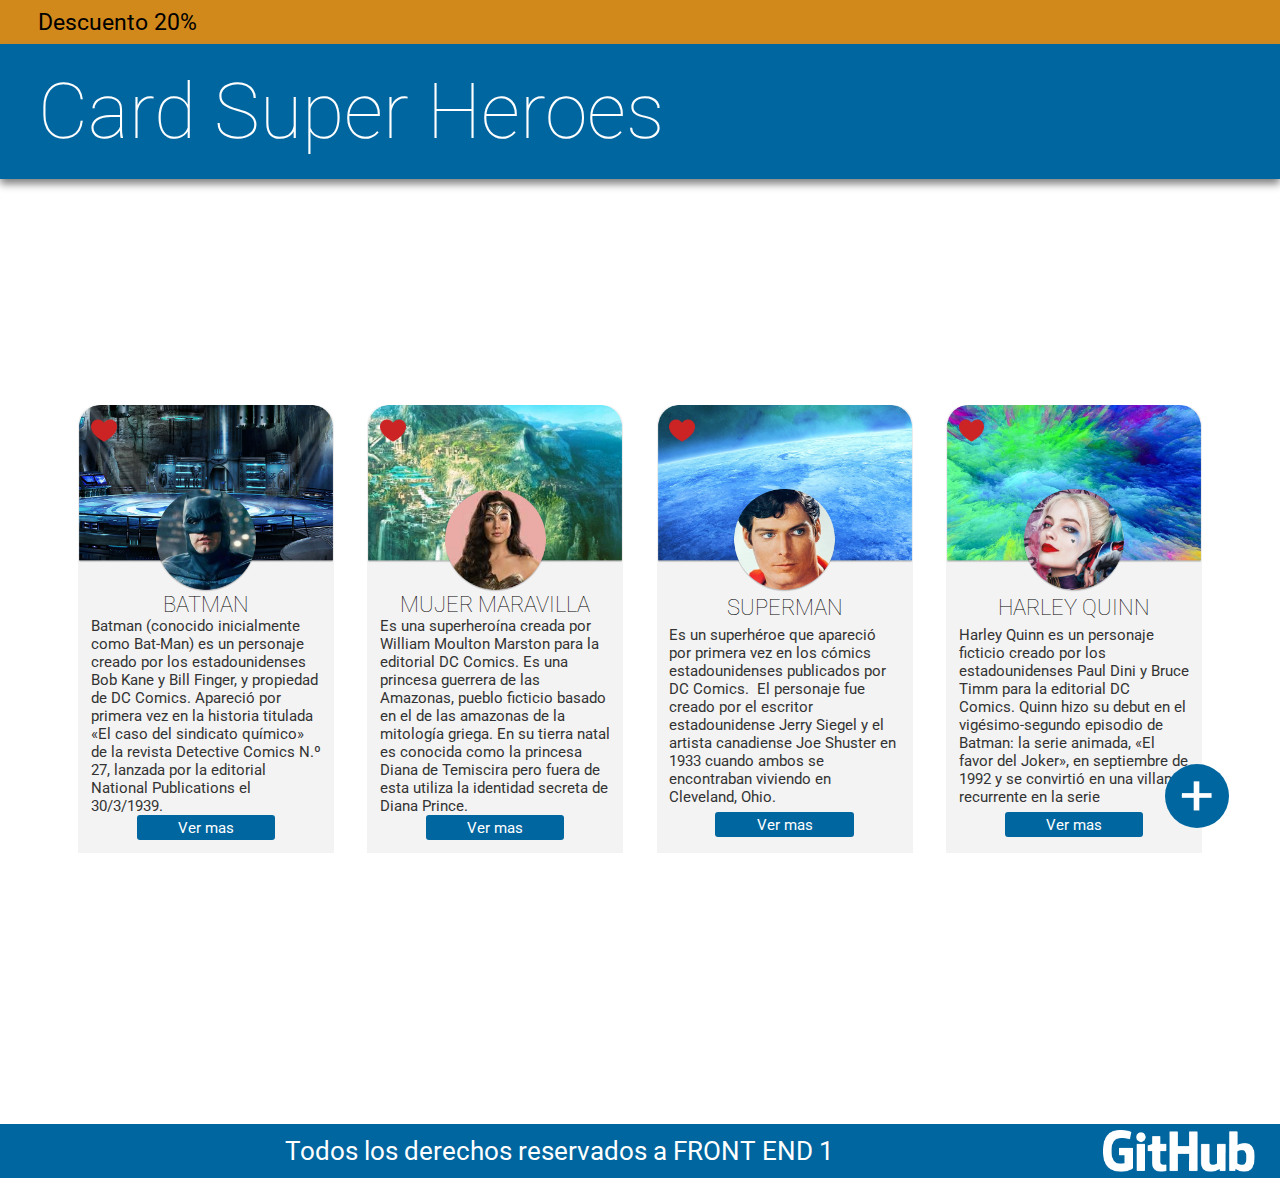
<file: index.html>
<!DOCTYPE html>
<html lang="en">
  <head>
    <meta charset="UTF-8" />
    <meta http-equiv="X-UA-Compatible" content="IE=edge" />
    <meta name="viewport" content="width=device-width, initial-scale=1.0" />
    <link rel="stylesheet" href="styles/styles.css" />
    <title>Card Super Heroes</title>
  </head>
  <body>
    <header>Descuento 20%</header>
    <h1 class="h1-principal">Card Super Heroes</h1>
    <nav><a href="formulario.html"><img class="Añadir" src="img/+.png" alt="Añadir carta" /></a></nav>
    <section class="padre-cartas">
      <div class="cartas" id="Batman">
        <img class="corazon" src="img/Corazon.png" alt="Like" /><img
          class="img-superheroe"
          src="img/Batman.png"
          alt="Batman"
        />
        <div class="padre-texto">
          <h2>BATMAN</h2>
          <p>
            Batman (conocido inicialmente como Bat-Man) es un personaje creado
            por los estadounidenses Bob Kane y Bill Finger, y propiedad de DC
            Comics. Apareció por primera vez en la historia titulada «El caso
            del sindicato químico» de la revista Detective Comics N.º 27,
            lanzada por la editorial National Publications el 30/3/1939.
          </p>
          <nav class="ver-mas">Ver mas</nav>
        </div>
      </div>
      <div class="cartas" id="Muj-Marav">
        <img class="corazon" src="img/Corazon.png" alt="Like" /><img
          class="img-superheroe"
          src="img/MujMara.png"
          alt="Mujer Maravilla"
        />
        <div class="padre-texto">
          <h2>MUJER MARAVILLA</h2>
          <p>
            Es una superheroína creada por William Moulton Marston para la
            editorial DC Comics. Es una princesa guerrera de las Amazonas,
            pueblo ficticio basado en el de las amazonas de la mitología griega.
            En su tierra natal es conocida como la princesa Diana de Temiscira
            pero fuera de esta utiliza la identidad secreta de Diana Prince.
          </p>
          <nav class="ver-mas">Ver mas</nav>
        </div>
      </div>
      <div class="cartas acto2" id="Superman">
        <img class="corazon" src="img/Corazon.png" alt="Like" /><img
          class="img-superheroe"
          src="img/Superman.png"
          alt="Superman"
        />
        <div class="padre-texto">
          <h2>SUPERMAN</h2>
          <p>
            Es un superhéroe que apareció por primera vez en los cómics
            estadounidenses publicados por DC Comics. ​ El personaje fue creado
            por el escritor estadounidense Jerry Siegel y el artista canadiense
            Joe Shuster en 1933 cuando ambos se encontraban viviendo en
            Cleveland, Ohio.
          </p>
          <nav class="ver-mas">Ver mas</nav>
        </div>
      </div>

      <div class="cartas puffSuper" id="Superman">
        <img class="corazon" src="img/Corazon.png" alt="Like" /><img
          class="img-superheroe"
          src="img/Superman2.png"
          alt="Superman"
        />
        <div class="padre-texto">
          <h2>SUPERMAN</h2>
          <p>
            Es un superhéroe que apareció por primera vez en los cómics
            estadounidenses publicados por DC Comics. ​ El personaje fue creado
            por el escritor estadounidense Jerry Siegel y el artista canadiense
            Joe Shuster en 1933 cuando ambos se encontraban viviendo en
            Cleveland, Ohio.
          </p>
          <nav class="ver-mas">Ver mas</nav>
        </div>
      </div>
      <div class="cartas puffSuper" id="Harley">
        <img class="corazon" src="img/Corazon.png" alt="Like" /><img
          class="img-superheroe"
          src="img/Harley.png"
          alt="Harley Quinn"
        />
        <div class="padre-texto">
          <h2>HARLEY QUINN</h2>
          <p>
            Harley Quinn es un personaje ficticio creado por los estadounidenses
            Paul Dini y Bruce Timm para la editorial DC Comics. Quinn hizo su
            debut en el vigésimo-segundo episodio de Batman: la serie animada,
            «El favor del Joker», en septiembre de 1992 y se convirtió en una
            villana recurrente en la serie
          </p>
          <nav class="ver-mas">Ver mas</nav>
        </div>
      </div>
    </section>
    <footer>
      <div class="arreglo">Todos los derechos reservados a FRONT END 1</div>
      <img class="logo" src="img/Logo.png" alt="LogoGit" />
    </footer>
  </body>
</html>
</file>
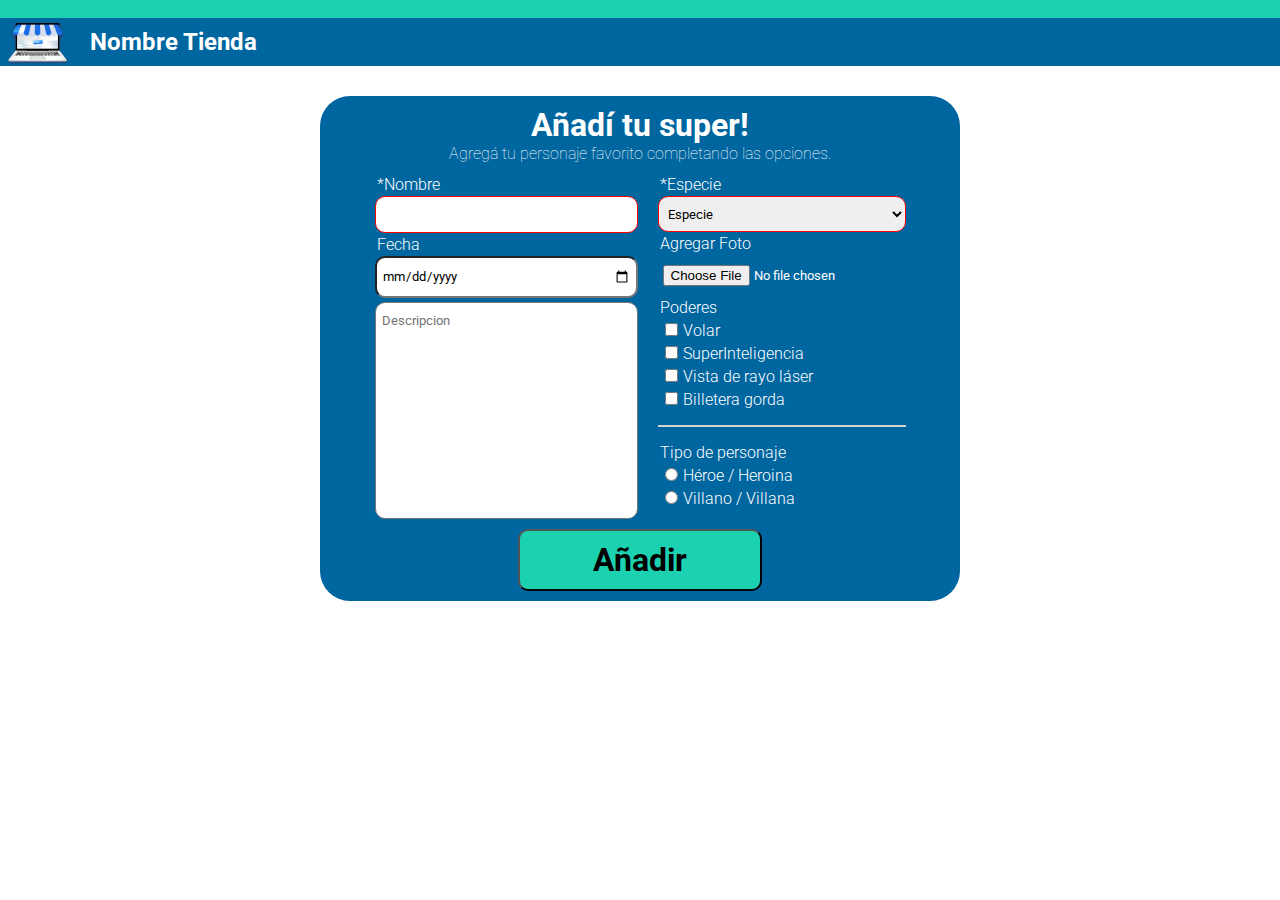
<file: formulario.html>
<!DOCTYPE html>
<html lang="en">
  <head>
    <meta charset="UTF-8" />
    <meta http-equiv="X-UA-Compatible" content="IE=edge" />
    <meta name="viewport" content="width=device-width, initial-scale=1.0" />
    <link rel="stylesheet" href="styles/formulario.css" />
    <title>Añade tu Super</title>
  </head>
  <body>
    <header></header>
    <h2>
      <img class="img-tienda" src="img/Tienda.png" alt="Tienda" /> Nombre Tienda
    </h2>
    <main>
      <div class="fondo-blanco">
        <div class="contenedor-formulario">
          <h1>Añadí tu super!</h1>
          <p class="parrafo-formulario">
            Agregá tu personaje favorito completando las opciones.
          </p>
          <div class="padre-formulario">
            <div class="formulario">
              <!-- nombre-->
              <label for="nombre"> *Nombre</label>
              <input type="text" name="nombre" id="nombre" required />
              <!-- fecha-->
              <label for="nacimiento">Fecha</label>
              <input type="date" name="fecha" id="fecha" />
              <!-- descripcion-->
              <label for="descripcion"></label>
              <textarea
                name="descripcion"
                id="descripcion"
                cols="30"
                rows="13"
                placeholder=" Descripcion"
                required
              ></textarea>
            </div>
            <div class="formulario">
              <!-- Especie-->
              <label for="especie">*Especie</label>
              <select required name="especie" id="especie" aria-placeholder="Especie">
                <option value="" selected disabled>Especie</option>
                <option value="Humano">Humano</option>
                <option value="Kriptoniano">Kriptoniano</option>
                <option value="Marciano">Marciano</option>
              </select>
              <!-- agregar foto-->
              <label for="foto">Agregar Foto</label>
              <input
                type="file"
                name="foto"
                id="foto"
                accept=".jpg, .png, .img"
              />
              <div class="padre-poderes">
                <label>Poderes</label>
                <label for="volar"
                  ><input
                    type="checkbox"
                    name="poderes"
                    id="volar"
                    value="volar"
                  />Volar</label
                >
                <label for="SuperInteligencia"
                  ><input
                    type="checkbox"
                    name="poderes"
                    id="SuperInteligencia"
                    value="SuperInteligenciar"
                  />SuperInteligencia</label
                >
                <label for="rayos-laser"
                  ><input
                    type="checkbox"
                    name="poderes"
                    id="rayos-laser"
                    value="rayos-laser"
                  />Vista de rayo láser</label
                >
                <label for="billetera"
                  ><input
                    type="checkbox"
                    name="poderes"
                    id="billetera"
                    value="billetera"
                  />Billetera gorda</label
                >
              </div>

              <hr />
              <label>Tipo de personaje</label>

              <label for="Heroe/heroina"
                ><input
                  type="radio"
                  name="tipo-personaje"
                  id="Heroe/heroina"
                  value="Heroe/heroina"
                />Héroe / Heroina</label
              >
              <label for="Villano/Villana"
                ><input
                  type="radio"
                  name="tipo-personaje"
                  id="Villano/Villana"
                  value="Villano/Villana"
                />Villano / Villana</label
              >
            </div>
          </div>
          <button class="boton-añadir">Añadir</button>
        </div>
      </div>
    </main>
    <footer></footer>
  </body>
</html>
</file>
<file: styles/styles.css>
@import url("https://fonts.googleapis.com/css2?family=Montserrat:ital,wght@0,100;0,200;0,300;0,400;0,700;0,800;0,900;1,100;1,200;1,300;1,400;1,600;1,700;1,800;1,900&family=Roboto&display=swap%27");
* {
  box-sizing: border-box;
  font-family: "Roboto", sans-serif;
  margin: 0px;
  padding: 0px;
}

header {
  z-index: 10;
  background-color: #d1891c;
  font-size: 4vw;
  padding: 1vh 3vw;
}

.h1-principal {
  background-color: #00669f;
  box-shadow: 0 5px 8px 0 gray;
  color: white;
  font-size: 6vw;
  padding: 2.5vh 3vw;
  position: sticky;
  top: 0px;
  z-index: 5;
  font-weight: lighter;
}

.Añadir {
  border-radius: 50% 50%;
  padding: 3vw 3vw;
  height: 12vw;
  width: 12vw;
  background-color: #00669f;
  position: fixed;
  bottom: 7vh;
  right: 10vw;
  z-index: 10;
}
.Añadir:hover {
  background-color: #001D2D;
}

.padre-cartas {
  align-items: center;
  display: flex;
  flex-direction: column;
  justify-content: space-evenly;
  width: auto;
  height: fit-content;
}

.cartas {
  margin-top:5vh ;
  max-height: 700px;
  min-height: 350px;
  min-width: 210px;
  max-width: 320px;
  text-align: center;
  padding: 3vw;
  flex-direction: column;
  display: flex;
  background-color: #f3f3f3;
  height: fit-content;
  width: 80vw;
  border-radius: 20px 20px 0 0;
}

.corazon {
  width: 8vw;
  height: 8vw;
}

.img-superheroe {
  margin-top: 25%;
  height: 29vw;
  width: 29vw;
  align-self: center;
}

.padre-texto {
  align-items: center;
  display: flex;
  flex-direction: column;
  justify-content: space-evenly;
  width: 100%;
  height: 100%;
}

h2 {
  font-weight: lighter;
  font-size: 7vw;
}
p {
  color: #333333;
  font-size: 2vh;
  text-align: left;
}
.ver-mas {
  border-radius: 3px;
  color: white;
  justify-content: center;
  align-items: center;
  display: flex;
  background-color: #00669f;
  width: 120px;
  height: 30px;
}

#Batman {
  background-image: url(../img/Batman-fondo.png);
  background-repeat: no-repeat;
  background-size: contain;
}
#Muj-Marav {
  background-image: url(../img/MujMara-fondo.png);
  background-repeat: no-repeat;
  background-size: contain;
}
#Superman {
  background-image: url(../img/Superman-fondo.png);
  background-repeat: no-repeat;
  background-size: contain;
}

#Harley {
  background-image: url(../img/Fondo-harley.png);
  background-repeat: no-repeat;
  background-size: contain;
}
.puffSuper {
  display: none;
}

footer {
  margin-top: 5vh;
  padding: 20px;
  align-items: center;
  display: flex;
  justify-content: center;
  font-size:2vw;
  text-align: center;
  color: white;
  background-color: #00669f;
  width: auto;
  height: 6vh;
}
.arreglo {
  margin-left: auto;
  margin-right: auto;
}
.logo {
  padding: 5px;
  display: flex;
  width: 18vh;
  justify-self: end;
}

@media (min-width: 460px) {
  header {
    font-size: 3vw;
  }
  h2 {
    font-size: 3vw;
  }
  .padre-cartas {
    flex-direction: row;
    flex-wrap: wrap;
    padding: 8vw;
    height: fit-content;
  }

  .cartas {
    height: 80vw;
    width: 60vw;
    margin-top: 10vw;
  }
  .img-superheroe {
    margin-top: 25%;
    width: 50%;
  }
  h2 {
    font-size: 250%;
  }
  p {
    font-size: 80%;
  }
  .puffSuper {
    display: flex;
  }
  .Añadir {
    padding: 1.3vw;
    bottom: 8vh;
    right: 4vw;
    width: 50px;
    height: 50px;
  }
  .corazon {
    width: 4vh;
    height: 4vh;
  }
  .acto2 {
    display: none;
  }
}
@media (min-width: 900px) {
  header {
    font-size: 2.5vw;
  }
  h1 {
    font-size: 5vw;
  }
  .Añadir {
    width: 5vw;
    height: 5vw;
  }

  .padre-cartas {
    padding: 5vh;
    height: fit-content;
    align-items: space-evenly;
  }
  .cartas {
    margin-top: 0px;
    min-height: none;
    max-width: 420px;
    padding: 1vw;
    height: 35vw;
    width: 20vw;
  }
  .corazon {
    width: 2vw;
    height: 2vw;
  }
  .img-superheroe {
    margin-top: 20%;
    width: 10vw;
    height: 10vw;
  }
  .padre-texto {
    justify-content: space-around;
    width: auto;
  }
  h2 {
    font-size: 1.7vw;
  }
  p {
    font-size: 1.5vh;
  }
  .ver-mas {
    height: 10%;
    width: 60%;
    font-size: 1.2vw;
  }
}
@media (min-width: 1000px) {
  body {
    height: auto;
  }
  header {
    font-size: 2.5vh;
  }
  h1 {
    font-size: 5vh;
  }
  .Añadir {
    width: 5vw;
    height: 5vw;
  }

  .padre-cartas {
    padding: 5vh;
    min-height: 100vh;
    height: fit-content;
    align-items: space-evenly;
  }
  .cartas {
    margin-top: 0px;
    min-height: none;
    max-width: 420px;
    padding: 1vw;
    height: 35vw;
    width: 20vw;
  }
  .corazon {
    width: 2vw;
    height: 2vw;
  }
  .img-superheroe {
    margin-top: 20%;
    width: 8vw;
    height: 8vw;
  }
  .padre-texto {
    justify-content: space-around;
    width: auto;
  }
  h2 {
    font-size: 1.7vw;
  }
  p {
    font-size: 15px;
  }
  .ver-mas {
    height: 10%;
    width: 60%;
    font-size: 1.2vw;
  }
}
</file>
<file: styles/formulario.css>
@import url("https://fonts.googleapis.com/css2?family=Montserrat:ital,wght@0,100;0,200;0,300;0,400;0,700;0,800;0,900;1,100;1,200;1,300;1,400;1,600;1,700;1,800;1,900&family=Roboto&display=swap%27");

* {
  box-sizing: border-box;
  font-family: "Roboto", sans-serif;
  margin: 0px;
  padding: 0px;

}

h2 {
  height: fit-content;
  background-color: #00669f;
  color: white;
  position: sticky;
  top: 0px;
  display: flex;
  align-items: center;
}
label {
  font-weight: 300;
  padding: 10px 2px;
}

div label {
  padding: 2px 2px;
}

input {
  padding: 10px 5px;
  border-radius: 10px;
}
select {
  padding: 8.5px 5px;
  border-radius: 10px;
}
hr {height: 1px;
    border: solid 1px lightgrey;
    margin: 14px 0px;
}
input[type="checkbox"] {
    margin: 0px 5px;
}
input[type="radio"] {
    margin: 0px 5px;
}

.img-tienda {
  width: 7vw;
  padding-left: 5px;
  padding-right: 20px;
}

header {
  z-index: 10;
  background-color: #1cd1b0;
  font-size: 4vw;
  padding: 1vh 3vw;
}

.fondo-blanco {
  width: auto;
  padding: 30px 0px;
  display: flex;
  justify-content: center;
  align-items: center;
  background-color: white;
}

.contenedor-formulario {
    border-radius: 30px;
  width: 50%;
  text-align: center;
  padding: 10px 6%;
  background-color: #00669f;
  font-weight: lighter;
  color: white;
}
.padre-formulario {
  text-align: left;
  display: flex;
  justify-content: center;
}

.formulario {
  width: 80%;
  padding: 10px 10px;
  flex-direction: column;
  display: flex;
}

.padre-poderes {
  display: flex;
  flex-direction: column;
}

textarea {
    padding: 10px 3px;
    border-radius: 10px;
  resize: none;
}
.boton-añadir {
    border-radius:10px ;
    padding: 10px;
    font-size: 200%;
    font-weight: bold;
    background-color:#1CD1B0;
    color: black;
    width: 50%;
}
input:focus{
    background-color: #AFF9FE;
}
input:invalid {
    border: red 1px solid;
}
input#nombre:valid {
border: 1px solid greenyellow;
}

select:focus {
    background-color: #AFF9FE;
    border: none;
}
select:invalid {
    border: red 1px solid;
}

select:valid {
    border: 1px solid greenyellow;
}

.checkbox:checked{
    background-color:green;
    color: green;
    }

.boton-añadir:hover {
    color: white;
    background-color: #001D2D;
}
input[type="checkbox"] {
accent-color: blue;
color: blue;
}
</file>
